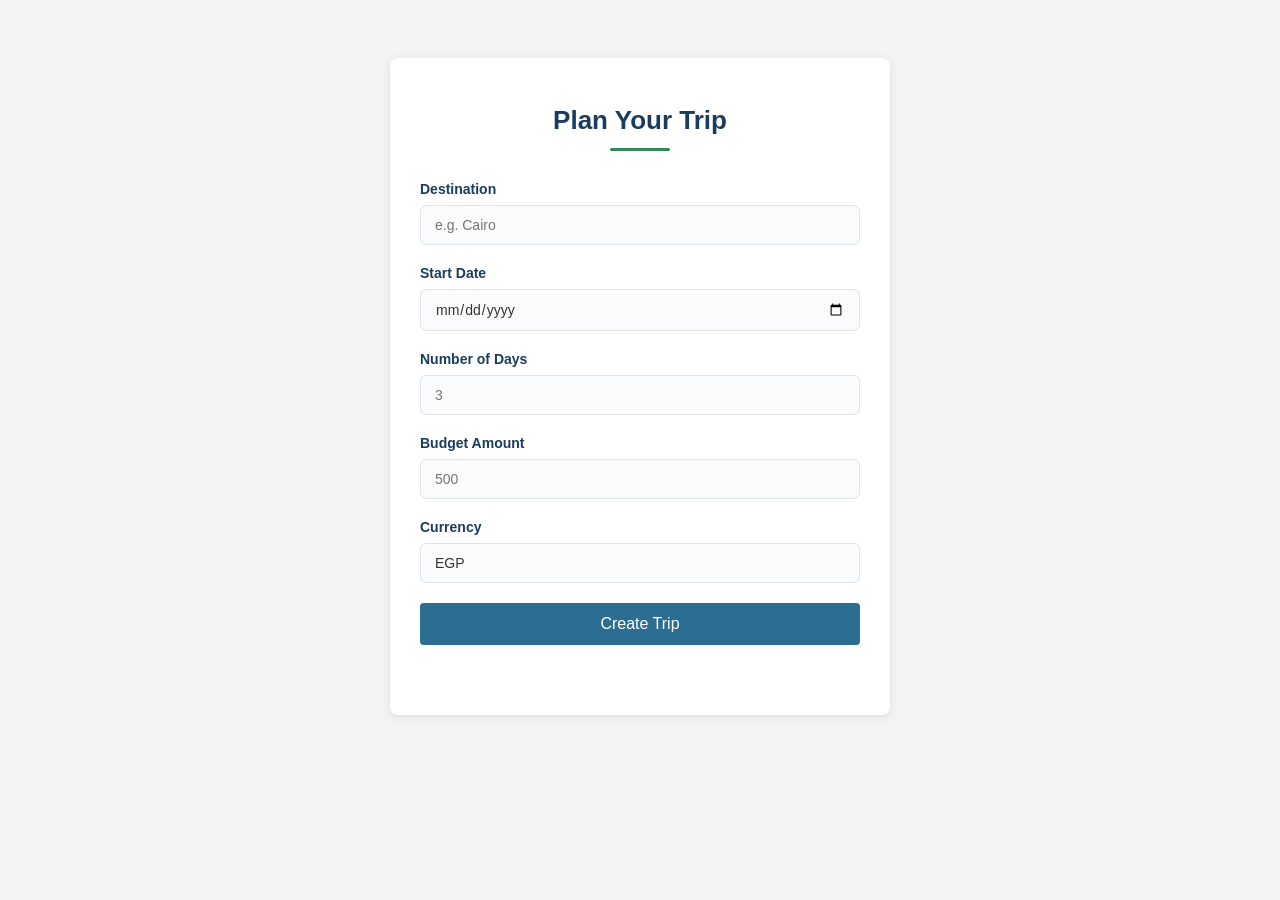
<file: index.html>
<!DOCTYPE html>
<html lang="en">
<head>
    <meta charset="UTF-8">
    <meta name="viewport" content="width=device-width, initial-scale=1.0">
    <title>AI Travel Planner</title>
    <link rel="stylesheet" href="css/style.css">
    <link rel="stylesheet" href="css/responsive.css">
</head>
<body>
    <div class="container">
        <h1>Plan Your Trip</h1>
        <form id="tripForm" action="">
            <div class="form-group">
                <label for="destination">Destination</label>
                <input type="text" id="destination" placeholder="e.g. Cairo" required>
            </div>
            <div class="form-group">
                <label for="startDate">Start Date</label>
                <input type="date" id="startDate" required>
            </div>
            <div class="form-group">
                <label for="days">Number of Days</label>
                <input type="number" id="days" placeholder="3" min="1" required>
            </div>
            <div class="form-group">
                <label for="budgetAmount">Budget Amount</label>
                <input type="number" id="budgetAmount" placeholder="500" min="1" required>
            </div>
            <div class="form-group">
                <label for="budgetCurrency">Currency</label>
                <input type="text" id="budgetCurrency" value="EGP" readonly required>
            </div>
            <button type="submit" id="submitBtn">Create Trip</button>
            <div id="result"></div>
        </form>
    </div>
     
    <script src="js/trip-service.js"></script>
    <script src="js/trip-form.js"></script>
</body>
</html>
</file>
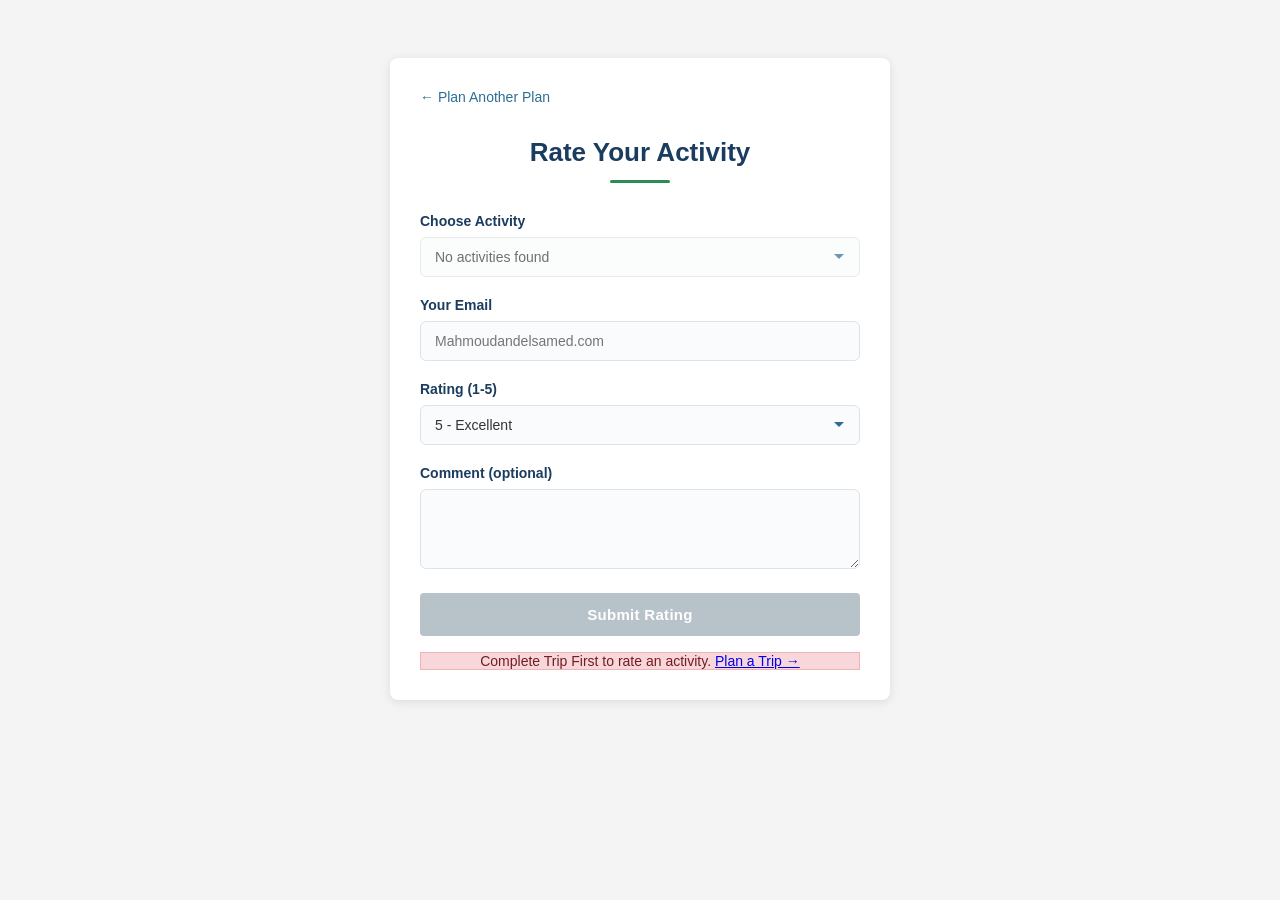
<file: rating.html>
<!DOCTYPE html>
<html lang="en">
<head>
    <meta charset="UTF-8">
    <meta name="viewport" content="width=device-width, initial-scale=1.0">
    <title>Rate Your Experience - AI Travel Planner</title>
    <link rel="stylesheet" href="css/style.css">
    <link rel="stylesheet" href="css/responsive.css">

</head>
<body>
    <div class="container">
        <a href="index.html" class="back-link"> &larr; Plan Another Plan</a>
        <h1>Rate Your Activity</h1>
        <form id="ratingForm">
            <div class="form-group">
                <label for="activityId">Choose Activity</label>
                <select id="activityId">
                    <option value="">-- Select an activity --</option>
                </select>
            </div>
            <div class="form-group">
                <label for="customerEmail">Your Email</label>
                <input type="email" id="customerEmail" required placeholder="Mahmoudandelsamed.com">
            </div>
            <div class="form-group">
                <label for="score">Rating (1-5)</label>
                <select id="score" required>
                    <option value="5">5 - Excellent</option>
                    <option value="4">4 - Good</option>
                    <option value="3">3 - Average</option>
                    <option value="2">2 - Poor</option>
                    <option value="1">1 - Terrible</option>
                </select>
            </div>
            <div class="form-group">
                <label for="comment">Comment (optional)</label>
                <textarea id="comment" rows="3"></textarea>
            </div>
            <button type="submit" id="submitRatingBtn">Submit Rating</button>
            <div id="ratingResult"></div>
        </form>

    </div>


    <script src="js/trip-service.js"></script>
    <script src="js/rating-form.js"></script>
</body>
</html>
</file>
<file: css/style.css>
* {
    box-sizing: border-box;
    font-family: Arial, sans-serif;
}

body {
    background-color: #f4f4f4;
    display: flex;
    justify-content: center;
    padding-top: 50px;
}

.container {
    background: white;
    padding: 30px;
    border-radius: 8px;
    box-shadow: 0 2px 10px rgba(0,0,0,0.1);
    width: 100%;
    max-width: 500px;
}
h1 {
    text-align: center;
    color: #1a3c5e;
}

.form-group {
    margin-bottom: 15px;
}

label {
    display: block;
    margin-bottom: 5px;
    font-weight: bold;
    color: #333;
}

input {
    width: 100%;
    padding: 10px;
    border: 1px solid #ccc;
    border-radius: 4px;
}

button {
    width: 100%;
    padding: 12px;
    background-color: #2c6e91;
    color: white;
    border: none;
    border-radius: 4px;
    cursor: pointer;
    font-size: 16px;
}

button:disabled {
    background-color: #999;
    cursor: not-allowed;
}

#result {
    margin-top: 20px;
    padding: 10px;
    border-radius: 4px;
}

.success {
    background-color: #d4edda;
    color: #155724;
}

.error {
    background-color: #f8d7da;
    color: #721c24;
}

/* Generate  itinerary */
#itinerarySection {
    margin-top: 25px;
}

#generateBtn {
    width: 100%;
    padding: 12px;
    background-color: #2e8b57;
    color: white;
    border: none;
    border-radius: 4px;
    cursor: pointer;
    font-size: 16px;
    margin-bottom: 15px;
}

#generateBtn:disabled {
    background-color: #999;
    cursor: not-allowed;
}

/* ============================================
   Day Card - Trip Details (Improved)
   ============================================ */
.day-card {
    margin-bottom: 22px;
    background-color: #fff;
    border-radius: 12px;
    box-shadow: 0 2px 8px rgba(0,0,0,0.08);
    overflow: hidden;
    border: 1px solid #eef1f4;
    transition: box-shadow 0.2s ease;
}

.day-card:hover {
    box-shadow: 0 4px 14px rgba(0,0,0,0.1);
}

.day-card h3 {
    margin: 0;
    padding: 14px 18px;
    background: linear-gradient(135deg, #1a3c5e, #2c6e91);
    color: white;
    font-size: 16px;
    font-weight: 600;
    letter-spacing: 0.3px;
    display: flex;
    align-items: center;
    gap: 8px;
}

.activity-list {
    padding: 6px 0;
}

.activity-item {
    display: flex;
    align-items: flex-start;
    justify-content: space-between;
    padding: 14px 18px;
    border-bottom: 1px solid #f2f4f6;
    gap: 12px;
    flex-wrap: wrap;
    transition: background-color 0.15s ease;
}

.activity-item:hover {
    background-color: #fafbfc;
}

.activity-item:last-child {
    border-bottom: none;
}

.activity-time {
    font-weight: 700;
    color: #fff;
    background-color: #2c6e91;
    min-width: 60px;
    text-align: center;
    font-size: 12.5px;
    padding: 4px 8px;
    border-radius: 6px;
    flex-shrink: 0;
}

.activity-details {
    flex: 1;
    display: flex;
    flex-direction: column;
    gap: 4px;
}

.activity-icon {
    margin-right: 6px;
}

.activity-name {
    font-weight: 600;
    color: #1a3c5e;
    font-size: 14.5px;
    line-height: 1.4;
}

.activity-type {
    font-size: 11.5px;
    color: #8a97a3;
    text-transform: uppercase;
    letter-spacing: 0.4px;
    font-weight: 600;
}

.activity-cost {
    font-weight: 700;
    color: #2e8b57;
    white-space: nowrap;
    font-size: 14px;
    align-self: center;
}

.free-label {
    color: #2e8b57;
    font-weight: 700;
    font-size: 12.5px;
    background-color: #e8f6ec;
    padding: 3px 10px;
    border-radius: 12px;
    align-self: center;
}

/* ============================================
   Total Cost Card (Improved)
   ============================================ */
.total-cost-card {
    display: flex;
    justify-content: space-between;
    align-items: center;
    padding: 18px 20px;
    background: linear-gradient(135deg, #1a3c5e, #16324f);
    color: white;
    border-radius: 12px;
    font-size: 16px;
    font-weight: 500;
    margin-top: 16px;
    box-shadow: 0 3px 10px rgba(26,60,94,0.25);
}

.total-cost-card strong {
    font-size: 24px;
    color: #7fd88f;
    font-weight: 700;
}

.back-link {
    display: inline-block;
    margin-bottom: 15px;
    color: #2c6e91;
    text-decoration: none;
    font-size: 14px;
}

.back-link:hover {
    text-decoration: underline;
}

.book-btn {
    margin-top: 10px;
    padding: 8px 14px;
    background-color: #2c6e91;
    color: white;
    border: none;
    border-radius: 6px;
    cursor: pointer;
    font-size: 13px;
    font-weight: 600;
    transition: background-color 0.2s ease, transform 0.1s ease;
    align-self: flex-start;
}

.book-btn:hover:not(:disabled) {
    background-color: #235a75;
}

.book-btn:active:not(:disabled) {
    transform: scale(0.97);
}

.book-btn:disabled {
    background-color: #b8c2c9;
    cursor: not-allowed;
}

.book-btn.paid {
    background-color: #2e8b57;
    color: white;
    cursor: default;
    opacity: 1;
}

.book-btn.pending {
    background-color: #e0a800;
    color: white;
    cursor: default;
    opacity: 1;
}

/* Notification */
.notification-banner {
    position: fixed;
    top: -60px;
    left: 50%;
    transform: translateX(-50%);
    background-color: #2e8b57;
    color: white;
    padding: 12px 24px;
    border-radius: 6px;
    box-shadow: 0 2px 10px rgba(0,0,0,0.2);
    transition: top 0.4s ease;
    z-index: 1000;
}

.notification-banner.show {
    top: 20px;
}

/* Map on trip Deatils */
.map-link {
    font-size: 12px;
    color: #2c6e91;
    text-decoration: none;
    margin-top: 4px;
    display: inline-flex;
    align-items: center;
    gap: 4px;
    font-weight: 500;
}

.map-link:hover {
    text-decoration: underline;
    color: #1a3c5e;
}

.select{
    width: 100%;
}

/* Rating Page Specific Improvements */

h1 {
    font-size: 26px;
    margin-bottom: 30px;
    position: relative;
    padding-bottom: 15px;
}

h1::after {
    content: '';
    position: absolute;
    bottom: 0;
    left: 50%;
    transform: translateX(-50%);
    width: 60px;
    height: 3px;
    background-color: #2e8b57;
    border-radius: 2px;
}

.form-group {
    margin-bottom: 20px;
}

label {
    font-size: 14px;
    color: #1a3c5e;
    margin-bottom: 8px;
}

/* Select & Input polish */
select,
input,
textarea {
    width: 100%;
    padding: 11px 14px;
    border: 1.5px solid #dde3e8;
    border-radius: 6px;
    font-size: 14px;
    color: #333;
    background-color: #fafbfc;
    transition: border-color 0.2s ease, box-shadow 0.2s ease;
}

select:focus,
input:focus,
textarea:focus {
    outline: none;
    border-color: #2c6e91;
    box-shadow: 0 0 0 3px rgba(44, 110, 145, 0.12);
    background-color: #fff;
}

select {
    cursor: pointer;
    appearance: none;
    background-image: url("data:image/svg+xml;utf8,<svg xmlns='http://www.w3.org/2000/svg' width='12' height='8' viewBox='0 0 12 8'><path fill='%232c6e91' d='M1 1l5 5 5-5'/></svg>");
    background-repeat: no-repeat;
    background-position: right 14px center;
    padding-right: 36px;
}

textarea {
    resize: vertical;
    min-height: 80px;
    font-family: inherit;
}

/* Submit button */
#submitRatingBtn {
    background-color: #2c6e91;
    padding: 13px;
    font-size: 15px;
    font-weight: 600;
    letter-spacing: 0.3px;
    transition: background-color 0.2s ease, transform 0.1s ease;
}

#submitRatingBtn:hover:not(:disabled) {
    background-color: #235a75;
}

#submitRatingBtn:active:not(:disabled) {
    transform: scale(0.98);
}

#submitRatingBtn:disabled {
    background-color: #b8c2c9;
}

/* Result message */
#ratingResult {
    margin-top: 16px;
    font-size: 14px;
    font-weight: 500;
    text-align: center;
}

#ratingResult:empty {
    display: none;
}

.success {
    border: 1px solid #b7dfc0;
}

.error {
    border: 1px solid #f1b3ba;
}
</file>
<file: css/responsive.css>
/* Tablets & small desktops (768px) */
@media (max-width: 768px) {
    body {
        padding-top: 30px;
        padding-left: 12px;
        padding-right: 12px;
    }

    .container {
        width: 90%;
        max-width: 500px;
        padding: 24px;
    }

    h1 {
        font-size: 22px;
    }

    .form-group input,
    .form-group select,
    .form-group textarea {
        font-size: 15px;
        padding: 9px;
    }

    .activity-item {
        flex-wrap: wrap;
        gap: 6px;
    }

    .activity-time {
        min-width: auto;
    }

    .notification-banner {
        width: 90%;
        text-align: center;
        font-size: 14px;
    }
}

/* Mobile phones (480px) */
@media (max-width: 480px) {
    body {
        padding-top: 16px;
        padding-left: 8px;
        padding-right: 8px;
        align-items: flex-start;
    }

    .container {
        width: 100%;
        max-width: none;
        padding: 16px;
        border-radius: 6px;
    }

    h1 {
        font-size: 19px;
        margin-bottom: 12px;
    }

    label {
        font-size: 13px;
    }

    .form-group {
        margin-bottom: 12px;
    }

    .form-group input,
    .form-group select,
    .form-group textarea {
        font-size: 14px;
        padding: 8px;
    }

    button[type="submit"],
    #generateBtn,
    #submitBtn,
    #submitRatingBtn {
        width: 100%;
        font-size: 15px;
        padding: 10px;
    }

    .day-card {
        margin-bottom: 14px;
    }

    .day-card h3 {
        font-size: 14px;
        padding: 9px 12px;
    }

    .activity-item {
        padding: 8px 10px;
        gap: 4px;
    }

    .activity-time {
        font-size: 13px;
    }

    .activity-name {
        font-size: 13.5px;
    }

    .activity-type {
        font-size: 10.5px;
    }

    .activity-cost {
        font-size: 13px;
    }

    .book-btn {
        width: 100%;
        margin-top: 6px;
        padding: 8px;
        font-size: 13px;
    }

    .free-label {
        font-size: 12px;
    }

    .total-cost-card {
        flex-direction: column;
        align-items: flex-start;
        gap: 4px;
        padding: 12px;
        font-size: 15px;
    }

    .total-cost-card strong {
        font-size: 18px;
    }

    .back-link {
        font-size: 13px;
        display: block;
        margin-bottom: 12px;
    }

    #result,
    #ratingResult {
        font-size: 13px;
        padding: 8px;
    }

    .notification-banner {
        top: -80px;
        width: 92%;
        padding: 10px 16px;
        font-size: 13px;
    }

    .notification-banner.show {
        top: 12px;
    }
}

/*  small screens (360px) */
@media (max-width: 360px) {
    .container {
        padding: 12px;
    }

    h1 {
        font-size: 17px;
    }

    .activity-cost {
        font-size: 12px;
    }

    .day-card h3 {
        font-size: 13px;
    }

    .book-btn {
        font-size: 12px;
        padding: 7px;
    }
}

/* Landscape orientation on short screens */
@media (max-height: 500px) and (orientation: landscape) {
    body {
        padding-top: 10px;
        align-items: flex-start;
    }

    .notification-banner.show {
        top: 8px;
    }
}
</file>
